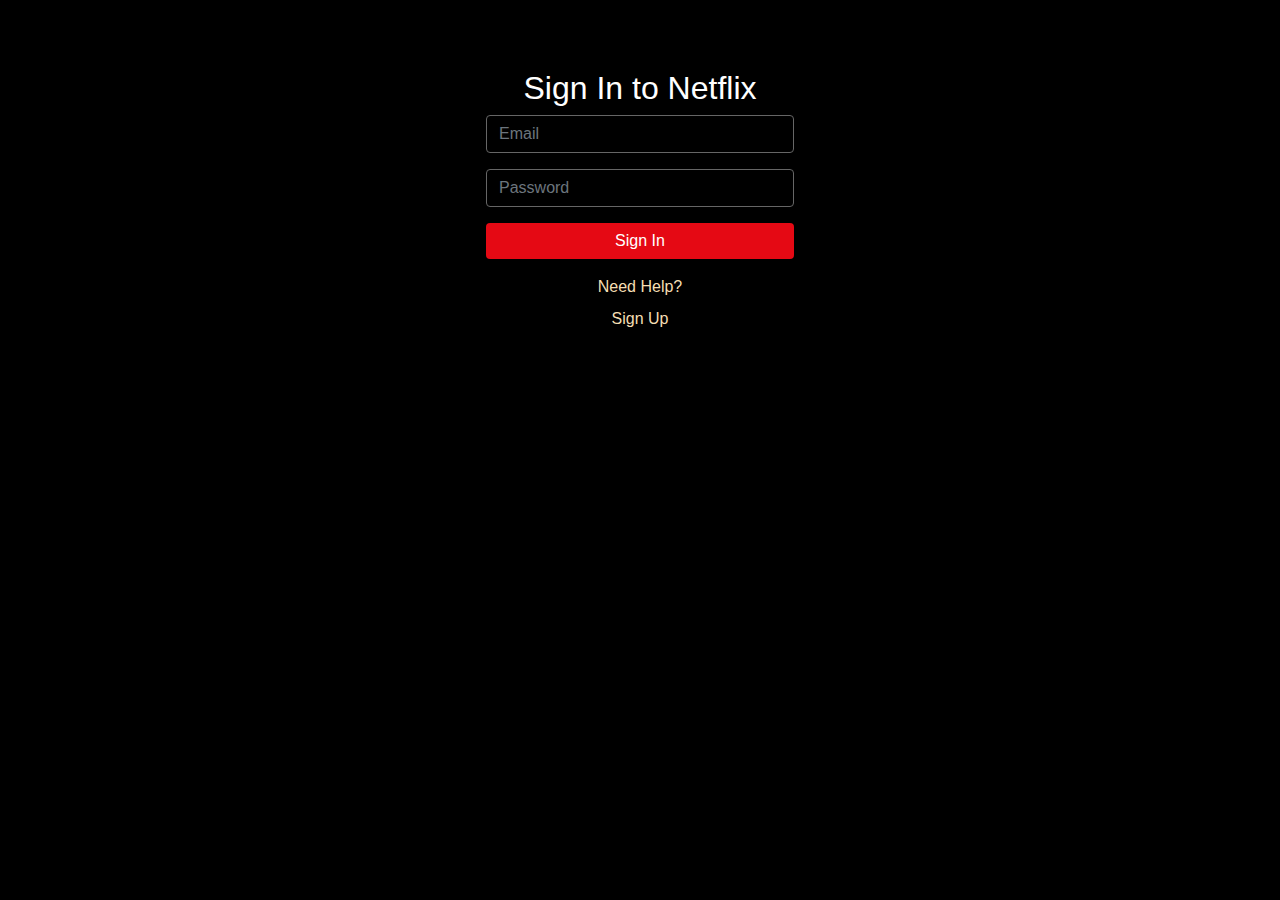
<file: Netflix Login Page/index.html>
<!DOCTYPE html>
<html lang="en">
<head>
  <meta charset="UTF-8">
  <meta name="viewport" content="width=device-width, initial-scale=1.0">
  <title>Netflix Login</title>
  <!-- Bootstrap CSS -->
  <link rel="stylesheet" href="https://stackpath.bootstrapcdn.com/bootstrap/4.5.2/css/bootstrap.min.css">
  <!-- Custom CSS -->
  <link rel="stylesheet" href="style.css">
</head>
<body>
  <div class="container">
    <div class="row justify-content-center mt-5">
      <div class="col-md-4">
        <div class="card">
          <div class="card-body">
            <h2 class="text-center">Sign In to Netflix</h2>
            <form>
              <div class="form-group">
                <input type="email" style="background: transparent;" class="form-control" placeholder="Email" required>
              </div>
              <div class="form-group">
                <input type="password" style="background: transparent;" class="form-control" placeholder="Password" required>
              </div>
              <button type="submit" class="btn btn-red btn-block">Sign In</button>
              <div class="text-center mt-3">
                <a href="#" style="color: wheat;">Need Help?</a>
              </div>
              <div class="text-center mt-2">
                <a href="#" style="color: wheat;">Sign Up</a>
              </div>
            </form>
          </div>
        </div>
      </div>
    </div>
  </div>
</body>
</html>
</file>
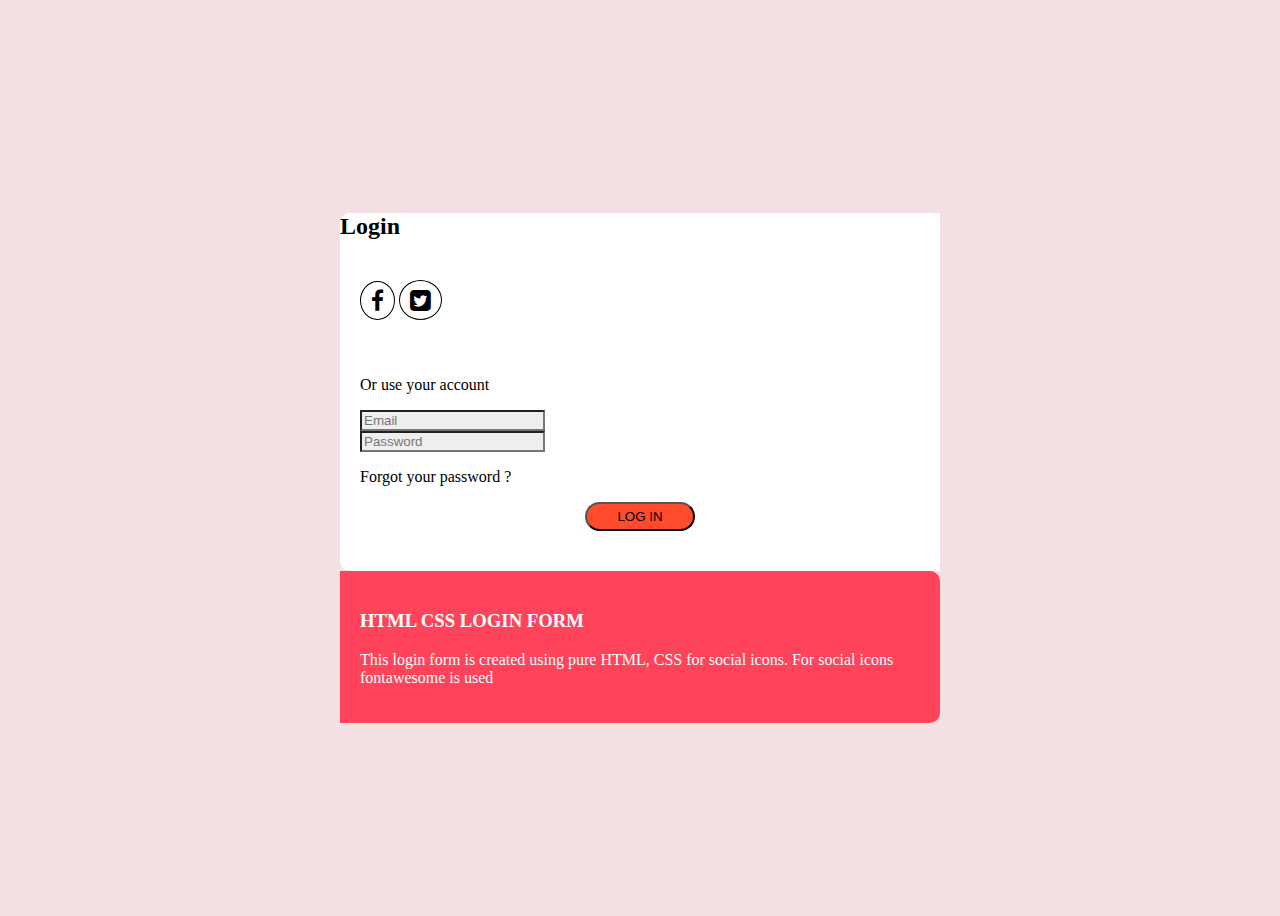
<file: Form/Login Form.html>
<!DOCTYPE html>
<html lang="en">
<head>
    <meta charset="UTF-8">
    <meta name="viewport" content="width=device-width, initial-scale=1.0">
    <title>Form</title>
    <link href="https://cdn.jsdelivr.net/npm/bootstrap@5.0.2/dist/css/bootstrap.min.css" rel="stylesheet" integrity="sha384-EVSTQN3/azprG1Anm3QDgpJLIm9Nao0Yz1ztcQTwFspd3yD65VohhpuuCOmLASjC" crossorigin="anonymous">
    <script src="https://cdn.jsdelivr.net/npm/bootstrap@5.0.2/dist/js/bootstrap.bundle.min.js" integrity="sha384-MrcW6ZMFYlzcLA8Nl+NtUVF0sA7MsXsP1UyJoMp4YLEuNSfAP+JcXn/tWtIaxVXM" crossorigin="anonymous"></script>
    <link rel="stylesheet" href="https://cdnjs.cloudflare.com/ajax/libs/font-awesome/4.7.0/css/font-awesome.min.css">
    <style>
        body{
            background-color: rgb(243,224,226);
            display: flex;
            justify-content: center;
            align-items: center;
            height: 100vh;
            
        }

        .form{
            width: 600px;
        }

        .leftSide{
            background-color: white;
            padding-bottom: 20px;
            border-radius: 10px 0px 0px 10px;
        }
        .rightSide{
            background-color:rgb(255,67,90);
            padding: 20px;
            color: white;
            display: flex;
            justify-content: center;
            align-items: center;
            border-radius: 0px 10px 10px 0px;
        }
        .icons{
            padding: 20px;
        }
        i{
            border: 1px solid black;
            padding: 7px 10px;
            border-radius:50%;
        }
        form{
            padding: 20px;
        }
        input{
            background-color: rgb(238,238,238) !important;
        }
        .button{
            display: flex;
            justify-content: center;
        }
        #btn{
            background-color: rgb(255,75,43) !important;
            border-radius: 30px;
            padding: 5px 30px;
        }
    </style>
</head>
<body>
    <div class="form row">
        <div class="leftSide col-md-6 col-lg-6 col-sm-12 col-xs-12 col-xl-6">
            <h2 class="text-center pt-4">Login</h2>
            <div class="icons text-center">
                <i class="fa fa-facebook-f" style="font-size:23px"></i>
                <i class="fa fa-twitter-square" style="font-size:24px"></i>
            </div>
            <div class="inputs">
                <form>
                    <p class="text-center">Or use your account</p>
                    <input class="form-control" type="text" placeholder="Email">
                </br>
                    <input class="form-control" type="password" placeholder="Password">
            </br>
                    <p class="text-center">Forgot your password ?</p>
                    <div class="button">
                        <button id="btn" class="text-light btn text-center bg-danger">LOG IN</button>
                    </div>
                </form>
            </div>
        </div>
        <div class="rightSide col-md-6 col-lg-6 col-sm-12 col-xs-12 col-xl-6 text-center">
            <div class="">
                <h3> HTML CSS LOGIN FORM</h3>
                <p>This login form is created using pure HTML, CSS for social icons. For social icons fontawesome is used</p>
            </div>
        </div>
    </div>
    
</body>
</html>
</file>
<file: Netflix Login Page/style.css>
body {
    background-color: black;
    color: #fff;
    background-image: url("https://assets.nflxext.com/ffe/siteui/vlv3/9d3533b2-0e2b-40b2-95e0-ecd7979cc88b/a3873901-5b7c-46eb-b9fa-12fea5197bd3/IN-en-20240311-popsignuptwoweeks-perspective_alpha_website_small.jpg");
  }
  
  .card {
    border: 1px solid black;
    background-color: rgba(0,0,0,0.9);
    box-shadow: 0px 0px 1000px 10px black;
  }
  
  .btn-red {
    background-color: #e50914;
    color: #fff;
    border: none;
  }
  
  .btn-red:hover {
    background-color: #b20710;
    color: #fff;
  }
  
  .btn-red:focus {
    box-shadow: none;
    background-color: #e50914;
    color: #fff;
  }
  
  .form-control {
    background-color: #333;
    color: #fff;
    border-color: #666;
  }
  
  .form-control:focus {
    background-color: #333;
    color: #fff;
    border-color: #666;
    box-shadow: none;
  }
</file>
